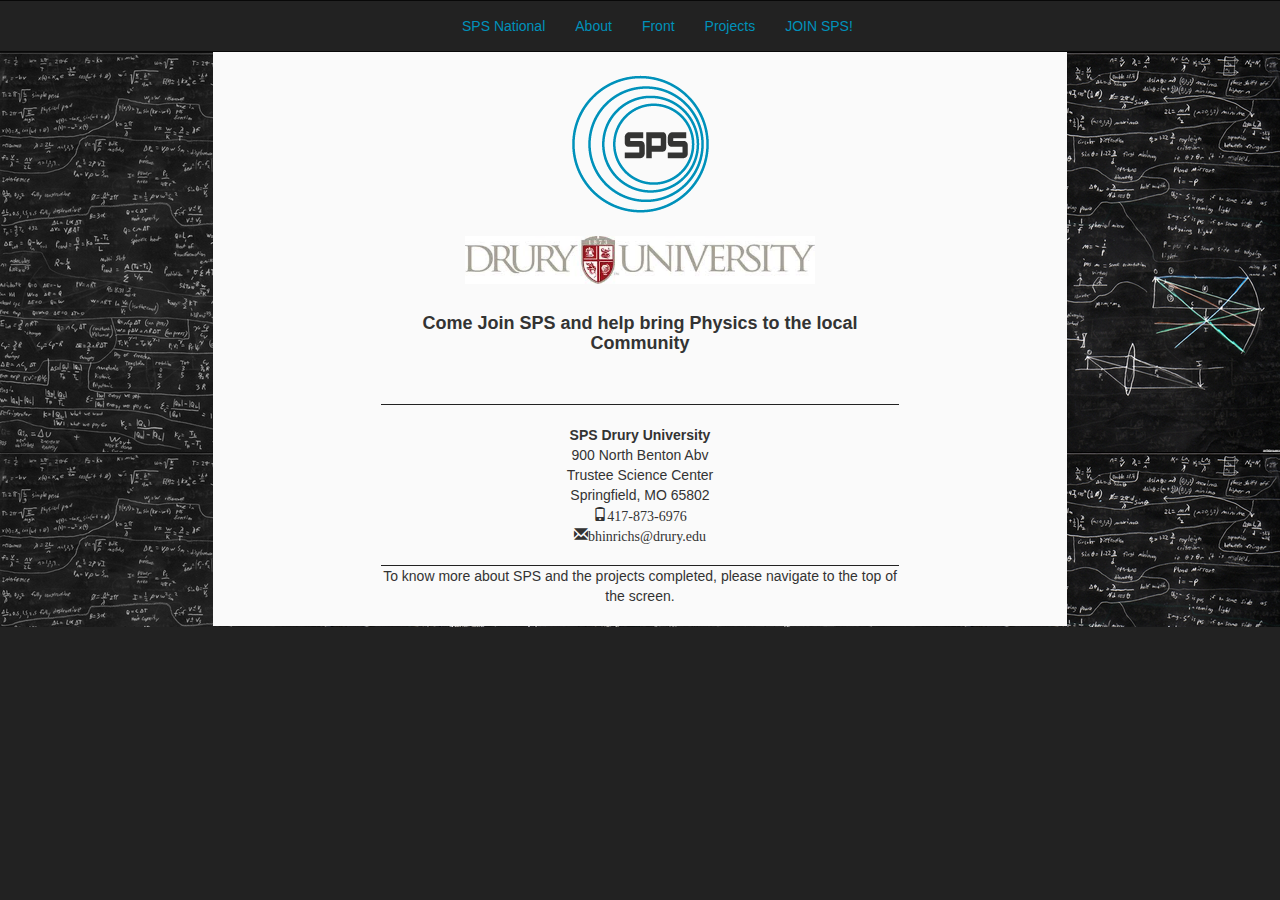
<file: index.html>
<!DOCTYPE html>
<html lang="en">
  <head>
    <meta charset="utf-8">
    <meta http-equiv="X-UA-Compatible" content="IE=edge">
    <meta name="viewport" content="width=device-width, initial-scale=1">
    <title>SPS DRURY HOME PAGE</title>

    <!-- Bootstrap -->
    <link href="css/bootstrap.min.css" rel="stylesheet">
     <link rel="stylesheet" href="css/wireframe.css">

    <!-- HTML5 Shim and Respond.js IE8 support of HTML5 elements and media queries -->
    <!-- WARNING: Respond.js doesn't work if you view the page via file:// -->
    <!--[if lt IE 9]>
      <script src="https://oss.maxcdn.com/html5shiv/3.7.2/html5shiv.min.js"></script>
      <script src="https://oss.maxcdn.com/respond/1.4.2/respond.min.js"></script>
    <![endif]-->
  </head>
  <body>
 <div class="row">
  <nav class="navbar navbar-inverse" role="navigation">
  <div class="container-fluid">
    <!-- Brand and toggle get grouped for better mobile display -->
    <div class="navbar-header">
      <button type="button" class="navbar-toggle collapsed" data-toggle="collapse" data-target="#bs-example-navbar-collapse-1">
        <span class="sr-only">Toggle navigation</span>
        <span class="icon-bar"></span>
        <span class="icon-bar"></span>
        <span class="icon-bar"></span>
      </button>
    </div>
    <!-- Collect the nav links, forms, and other content for toggling -->
    <div class="collapse navbar-collapse" id="bs-example-navbar-collapse-1">
      <div class="col-md-6 col-md-offset-4">
        <ul class="nav navbar-nav">
       <li><a href="http://anish01.github.io/project2/spsnational.html">SPS National</a></li>
        <li><a href="http://anish01.github.io/project2/about.html">About</a></li>
        <li><a href="http://anish01.github.io/project2/index.html">Front</a></li>
        <li><a href="http://anish01.github.io/project2/projects.html">Projects</a></li>
        <li><a href="#" data-toggle="modal" data-target="#signUpModal" >JOIN SPS!</a></li>
      </ul>
      </div>
    </div><!-- /.navbar-collapse -->
  </div><!-- /.container-fluid -->
</nav>
</div>

<div class="bkgnd">
<div class="col-md-8 col-md-offset-2 centered bkgnd2 ">
		<br>
		
   	    <img class="center-block img-responsive" src ="img/SPS-logo.gif"> </a>
   	    <br>
   	    <img class="center-block img-responsive" src ="img/drurylogo.jpg" height ="75" width="350"> </a>
   	    <br>
        <div class="col-md-8 col-md-offset-2">
    	   <div class= "basic_info centered">
          <strong><h4>Come Join SPS and help bring Physics to the local Community</strong></h4><br>
          </div>
        </div>
      </h2>
      <br>
      <div class="col-md-8 col-md-offset-2">
      <div class= "hours centered"></div>
      <div class ="contact_info centered">
     	 <address>
     	 <br>
     	 <div class="line-separator"></div>
     	 <br>
  			<strong>SPS Drury University</strong><br>
  			900 North Benton Abv<br>
  			Trustee Science Center<br>
			  Springfield, MO 65802<br>
  			<span class="glyphicon glyphicon-phone">417-873-6976</span><br>
  			<span class="glyphicon glyphicon-envelope">bhinrichs@drury.edu</span>

		  </address>

      </div>
      <div class="line-separator"></div>
      To know more about SPS  and the projects completed, please navigate to the top of the screen. <br><br>
      </div>
</div>
<!-- </div> -->
<!-- </div> -->
 <div class="container">
      <div class="row">
        <div class="col-md-10">
        </div>
      </div>
    </div><!-- /.container -->
    <!-- Modal -->
    <div class="modal fade" id="signUpModal" tabindex="-1" role="dialog" aria-labelledby="myModalLabel" aria-hidden="true">
      <div class="modal-dialog">
        <div class="modal-content">
          <div class="modal-header">
            <button type="button" class="close" data-dismiss="modal"><span aria-hidden="true">&times;</span><span class="sr-only">Close</span></button>
            <h4 class="modal-title" id="myModalLabel">Thank you for visiting the SPS website. To Join US or leave us a message, please fill out the form below.</h4>
          </div>
          <div class="modal-body">
            <form role="form" action="//forms.brace.io/simonyost@gmail.com" method="POST">
              <div class="form-group">
                <label for="exampleInputEmail1">Email address</label>
                <input type="email" class="form-control" id="exampleInputEmail1" placeholder="Enter email" name="email">
              </div>
              <div class="form-group">
                <label for="exampleInputEmail1">Phone: Office/Cell</label>
                <input type="text" class="form-control" placeholder="Please mention Office/Home/Cell" name="phone">
              </div>
              <div class="form-group">
                <label for="exampleInputEmail1">Institution</label>
                <input type="text" class="form-control" placeholder="Please mention the Institution name and location" name="phone">
              </div>
              <div class="form-group">
                <label for="exampleInputPassword1">Message</label>
                <textarea class="form-control" rows="3" name="message" placeholder="In your message, please specify the projects you are interested in, or what kind of involvement you are looking forward to"></textarea>
              </div>
              <button type="submit" class="btn btn-default">Submit</button>
            </form>
          </div>
        </div>
      </div>
    </div>

    <!-- jQuery (necessary for Bootstrap's JavaScript plugins) -->
    <script src="https://ajax.googleapis.com/ajax/libs/jquery/1.11.1/jquery.min.js"></script>
    <!-- Include all compiled plugins (below), or include individual files as needed -->
    <script src="js/bootstrap.min.js"></script>

  </body>
</html>
</file>
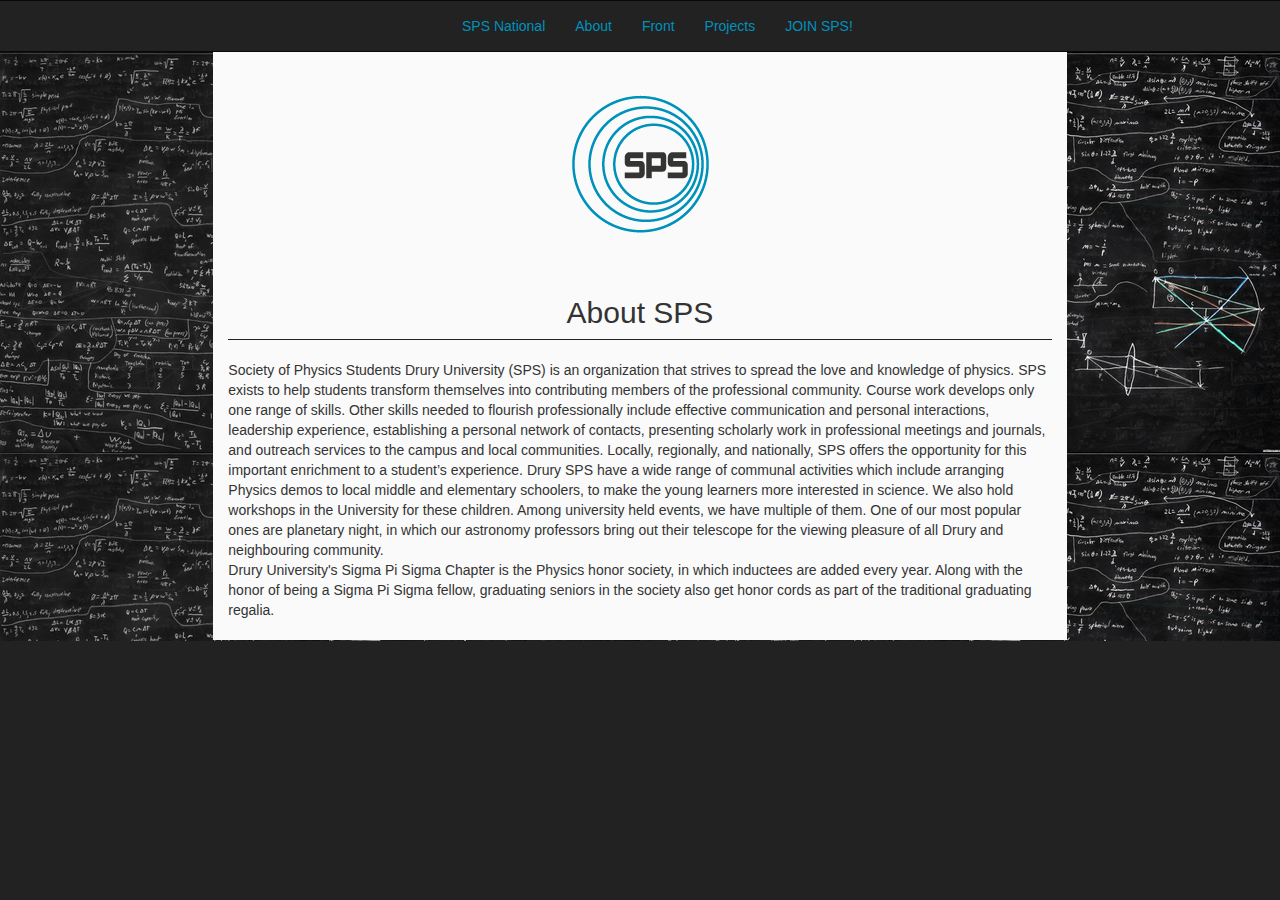
<file: about.html>
﻿<!DOCTYPE html>
<html lang="en">
  <head>
    <meta charset="utf-8">
    <meta http-equiv="X-UA-Compatible" content="IE=edge">
    <meta name="viewport" content="width=device-width, initial-scale=1">
    <title>DRURY SPS- about </title>

    <!-- Bootstrap -->
    <link href="css/bootstrap.min.css" rel="stylesheet">
     <link rel="stylesheet" href="css/wireframe.css">

    <!-- HTML5 Shim and Respond.js IE8 support of HTML5 elements and media queries -->
    <!-- WARNING: Respond.js doesn't work if you view the page via file:// -->
    <!--[if lt IE 9]>
      <script src="https://oss.maxcdn.com/html5shiv/3.7.2/html5shiv.min.js"></script>
      <script src="https://oss.maxcdn.com/respond/1.4.2/respond.min.js"></script>
    <![endif]-->
  </head>
  <body>
    <div class="row">
  <nav class="navbar navbar-inverse" role="navigation">
  <div class="container-fluid">
    <!-- Brand and toggle get grouped for better mobile display -->
    <div class="navbar-header">
      <button type="button" class="navbar-toggle collapsed" data-toggle="collapse" data-target="#bs-example-navbar-collapse-1">
        <span class="sr-only">Toggle navigation</span>
        <span class="icon-bar"></span>
        <span class="icon-bar"></span>
        <span class="icon-bar"></span>
      </button>
    </div>
    <!-- Collect the nav links, forms, and other content for toggling -->
    <div class="collapse navbar-collapse" id="bs-example-navbar-collapse-1">
      <div class="col-md-6 col-md-offset-4">
        <ul class="nav navbar-nav">
        <li><a href="http://anish01.github.io/project2/spsnational.html">SPS National</a></li>
        <li><a href="http://anish01.github.io/project2/about.html">About</a></li>
        <li><a href="http://anish01.github.io/project2/index.html">Front</a></li>
        <li><a href="http://anish01.github.io/project2/projects.html">Projects</a></li>
        <li><a href="#" data-toggle="modal" data-target="#signUpModal" >JOIN SPS!</a></li>
      </ul>
      </div>
    </div><!-- /.navbar-collapse -->
  </div><!-- /.container-fluid -->
</nav>
</div>
<div class="bkgnd">
<div class="col-md-8 col-md-offset-2 bkgnd2">
		<br>
		<br>
   	     <img class="center-block img-responsive" src ="img/SPS-logo.gif"> </a>
        <br>
        <br>

        <strong><center><h2>About SPS </h2></center></strong>
        <div class="line-separator"></div>
        <br>

        Society of Physics Students Drury University (SPS) is an organization that strives to spread the love and knowledge of physics. SPS exists to help students transform themselves into contributing members of the professional community. Course work develops only one range of skills. Other skills needed to flourish professionally include effective communication and personal interactions, leadership experience, establishing a personal network of contacts, presenting scholarly work in professional meetings and journals, and outreach services to the campus and local communities. Locally, regionally, and nationally, SPS offers the opportunity for this important enrichment to a student’s experience. Drury SPS have a wide range of communal activities which include arranging Physics demos to local middle and elementary schoolers, to make the young learners more interested in science. We also hold workshops in the University for these children. Among university held events, we have multiple of them. One of our most popular ones are planetary night, in which our astronomy professors bring out their telescope for the viewing pleasure of all Drury and neighbouring community. 
        <br>
        Drury University's Sigma Pi Sigma Chapter is the Physics honor society, in which inductees are added every year. Along with the honor of being a Sigma Pi Sigma fellow, graduating seniors in the society also get honor cords as part of the traditional graduating regalia.
        <br>
        <br>
</div>

<!-- </div> -->
<!-- </div> -->
 <div class="container">
      <div class="row">
        <div class="col-md-10">
        </div>
      </div>
    </div><!-- /.container -->
    <!-- Modal -->
    <div class="modal fade" id="signUpModal" tabindex="-1" role="dialog" aria-labelledby="myModalLabel" aria-hidden="true">
      <div class="modal-dialog">
        <div class="modal-content">
          <div class="modal-header">
            <button type="button" class="close" data-dismiss="modal"><span aria-hidden="true">&times;</span><span class="sr-only">Close</span></button>
            <h4 class="modal-title" id="myModalLabel">Thank you for visiting the SPS website. To Join US or leave us a message, please fill out the form below.</h4>
          </div>
          <div class="modal-body">
            <form role="form" action="//forms.brace.io/simonyost@gmail.com" method="POST">
              <div class="form-group">
                <label for="exampleInputEmail1">Email address</label>
                <input type="email" class="form-control" id="exampleInputEmail1" placeholder="Enter email" name="email">
              </div>
              <div class="form-group">
                <label for="exampleInputEmail1">Phone: Office/Cell</label>
                <input type="text" class="form-control" placeholder="Please mention Office/Home/Cell" name="phone">
              </div>
              <div class="form-group">
                <label for="exampleInputEmail1">Institution</label>
                <input type="text" class="form-control" placeholder="Please mention the Institution name and location" name="phone">
              </div>
              <div class="form-group">
                <label for="exampleInputPassword1">Message</label>
                <textarea class="form-control" rows="3" name="message" placeholder="In your message, please specify the projects you are interested in, or what kind of involvement you are looking forward to"></textarea>
              </div>
              <button type="submit" class="btn btn-default">Submit</button>
            </form>
          </div>
        </div>
      </div>
    </div>


<!-- jQuery (necessary for Bootstrap's JavaScript plugins) -->
    <script src="https://ajax.googleapis.com/ajax/libs/jquery/1.11.1/jquery.min.js"></script>
    <!-- Include all compiled plugins (below), or include individual files as needed -->
    <script src="js/bootstrap.min.js"></script>

  </body>
</html>
</file>
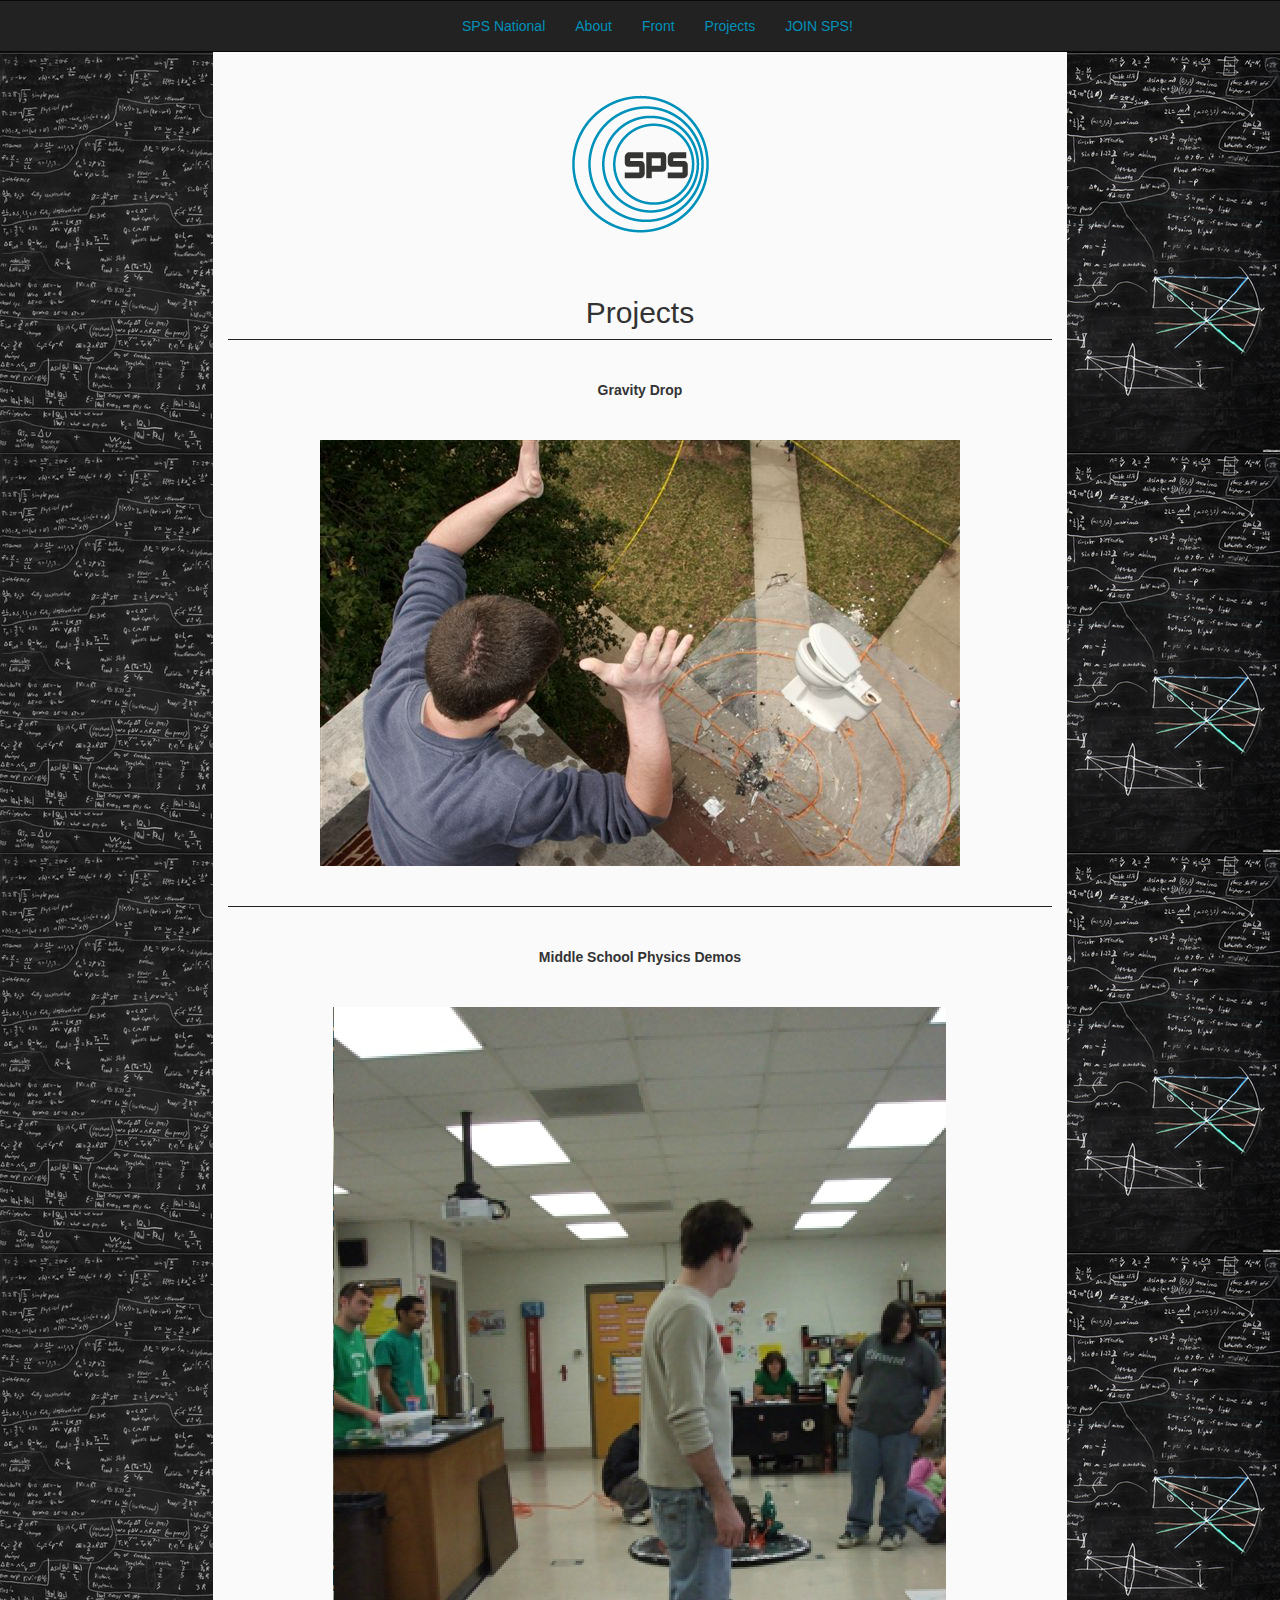
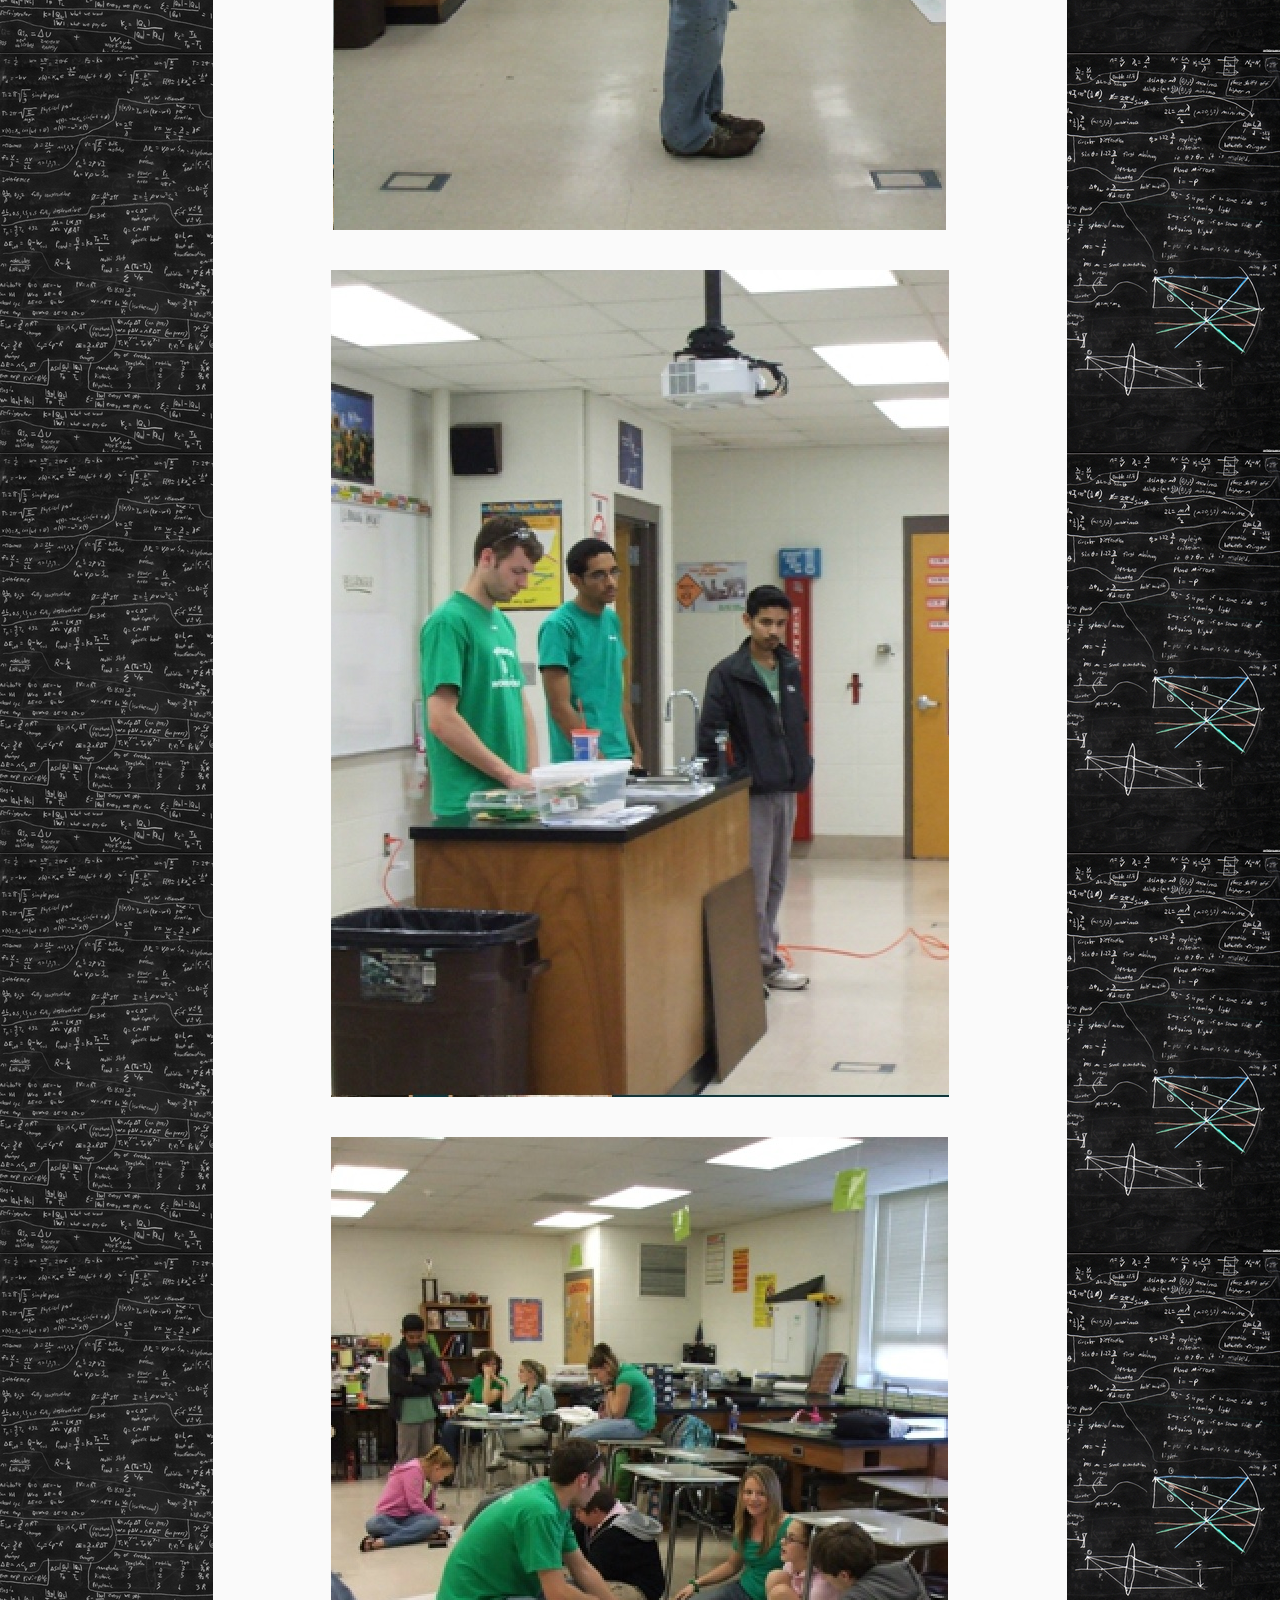
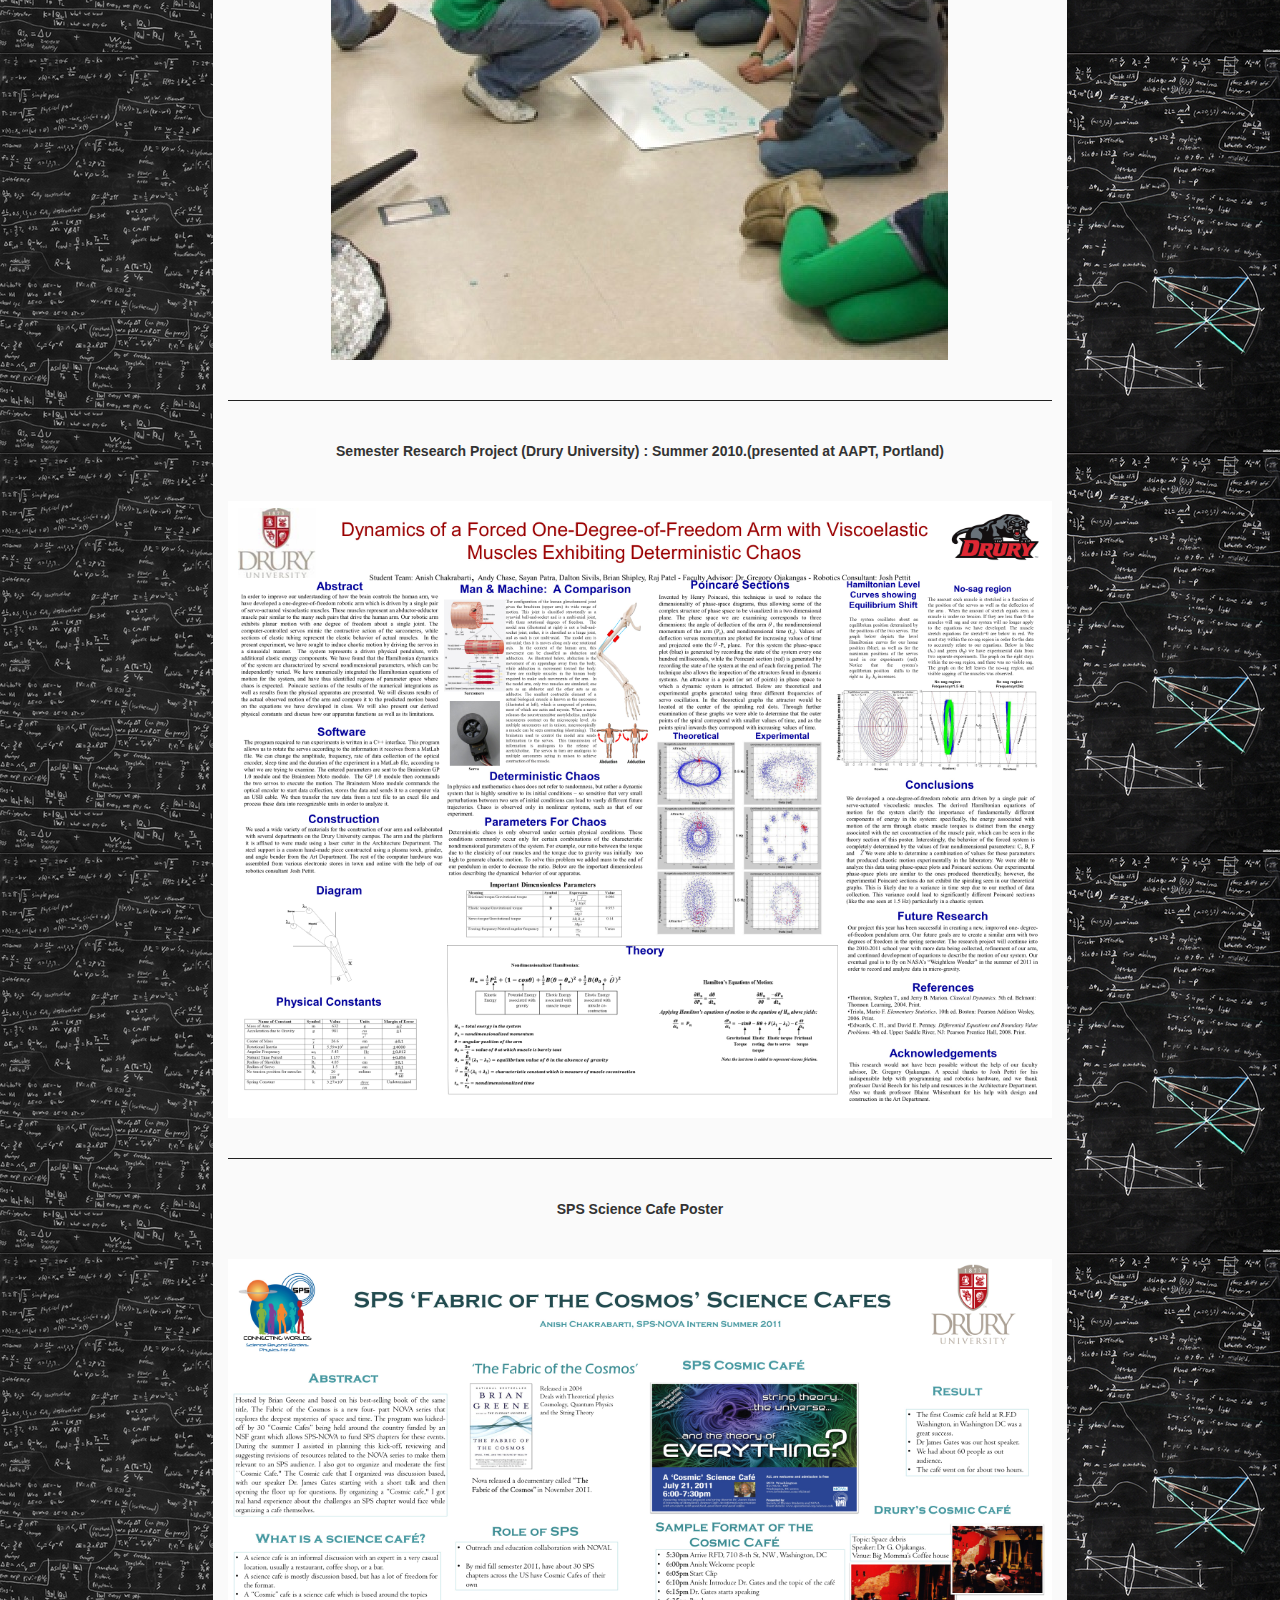
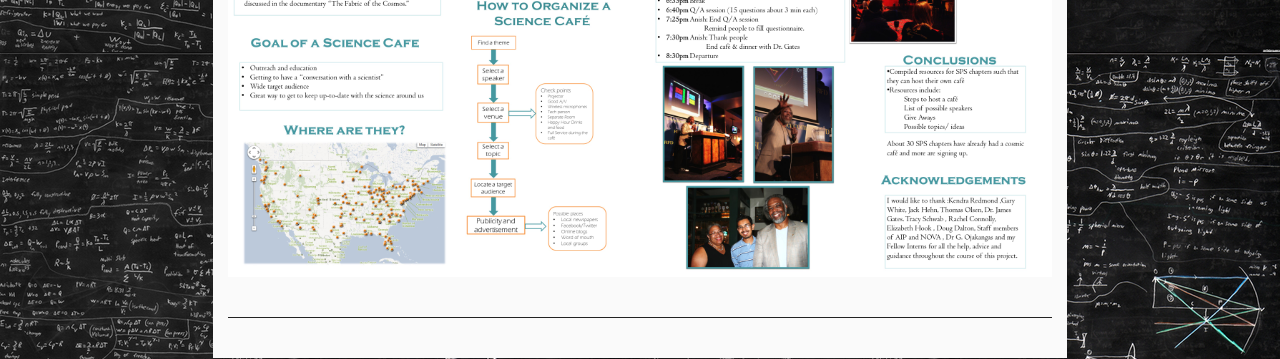
<file: projects.html>
<!DOCTYPE html>
<html lang="en">
  <head>
    <meta charset="utf-8">
    <meta http-equiv="X-UA-Compatible" content="IE=edge">
    <meta name="viewport" content="width=device-width, initial-scale=1">
    <title>SPS Projects</title>

    <!-- Bootstrap -->
    <link href="css/bootstrap.min.css" rel="stylesheet">
     <link rel="stylesheet" href="css/wireframe.css">

    <!-- HTML5 Shim and Respond.js IE8 support of HTML5 elements and media queries -->
    <!-- WARNING: Respond.js doesn't work if you view the page via file:// -->
    <!--[if lt IE 9]>
      <script src="https://oss.maxcdn.com/html5shiv/3.7.2/html5shiv.min.js"></script>
      <script src="https://oss.maxcdn.com/respond/1.4.2/respond.min.js"></script>
    <![endif]-->
  </head>
  <body>
 <div class="row">
  <nav class="navbar navbar-inverse" role="navigation">
  <div class="container-fluid">
    <!-- Brand and toggle get grouped for better mobile display -->
    <div class="navbar-header">
      <button type="button" class="navbar-toggle collapsed" data-toggle="collapse" data-target="#bs-example-navbar-collapse-1">
        <span class="sr-only">Toggle navigation</span>
        <span class="icon-bar"></span>
        <span class="icon-bar"></span>
        <span class="icon-bar"></span>
      </button>
    </div>
    <!-- Collect the nav links, forms, and other content for toggling -->
    <div class="collapse navbar-collapse" id="bs-example-navbar-collapse-1">
      <div class="col-md-6 col-md-offset-4">
        <ul class="nav navbar-nav">
       <li><a href="http://anish01.github.io/project2/spsnational.html">SPS National</a></li>
        <li><a href="http://anish01.github.io/project2/about.html">About</a></li>
        <li><a href="http://anish01.github.io/project2/index.html">Front</a></li>
        <li><a href="http://anish01.github.io/project2/projects.html">Projects</a></li>
        <li><a href="#" data-toggle="modal" data-target="#signUpModal" >JOIN SPS!</a></li>
      </ul>
      </div>
    </div><!-- /.navbar-collapse -->
  </div><!-- /.container-fluid -->
</nav>
</div>

<div class="bkgnd">
<div class="col-md-8 col-md-offset-2 bkgnd2">
        <br>
        <br>
   	     <img class="center-block img-responsive" src ="img/SPS-logo.gif"> </a>
        <br>
        <br>

        <center><h2>Projects</h2></center>

        <div class="line-separator"></div>
        <br>
        <br>
        <center><strong>Gravity Drop</strong></center>
        <br> 
        <br>
        <img class="center-block img-responsive" src ="img/g-drop.jpg"> </a>
        <br>
        <br>
        <div class="line-separator"></div>
        <br>
        <br>
        <center><strong>Middle School Physics Demos</strong></center>
        <br>
        <br>
        <img class="center-block img-responsive" src ="img/2.jpg"> </a>
        <br>
        <br>
        <img class="center-block img-responsive" src ="img/3.jpg"> </a>
        <br>
        <br>
        <img class="center-block img-responsive" src ="img/4.jpg"> </a>
        <br>
        <br>
        <div class="line-separator"></div>
        <br>
        <br>
        <center><strong> Semester Research Project (Drury University) : Summer 2010.(presented at AAPT, Portland) </strong></center>
        <br>
        <br>
        <img class="center-block img-responsive" src ="img/Poster_3.jpg"> </a>
        <br>
        <br>
        <div class="line-separator"></div>
        <br>
        <br>
        <center><strong> SPS Science Cafe Poster</strong></center>
        <br>
        <br>
        <img class="center-block img-responsive" src ="img/Poster_2.jpg"> </a>
        <br>
        <br>
        <div class="line-separator"></div>
        <br>
        <br>
       
       
</div>
<!-- </div> -->
<!-- </div> -->
 <div class="container">
      <div class="row">
        <div class="col-md-10">
        </div>
      </div>
    </div><!-- /.container -->
    <!-- Modal -->
    <div class="modal fade" id="signUpModal" tabindex="-1" role="dialog" aria-labelledby="myModalLabel" aria-hidden="true">
      <div class="modal-dialog">
        <div class="modal-content">
          <div class="modal-header">
            <button type="button" class="close" data-dismiss="modal"><span aria-hidden="true">&times;</span><span class="sr-only">Close</span></button>
            <h4 class="modal-title" id="myModalLabel">Thank you for visiting the SPS website. To Join US or leave us a message, please fill out the form below.</h4>
          </div>
          <div class="modal-body">
            <form role="form" action="//forms.brace.io/simonyost@gmail.com" method="POST">
              <div class="form-group">
                <label for="exampleInputEmail1">Email address</label>
                <input type="email" class="form-control" id="exampleInputEmail1" placeholder="Enter email" name="email">
              </div>
              <div class="form-group">
                <label for="exampleInputEmail1">Phone: Office/Cell</label>
                <input type="text" class="form-control" placeholder="Please mention Office/Home/Cell" name="phone">
              </div>
              <div class="form-group">
                <label for="exampleInputEmail1">Institution</label>
                <input type="text" class="form-control" placeholder="Please mention the Institution name and location" name="phone">
              </div>
              <div class="form-group">
                <label for="exampleInputPassword1">Message</label>
                <textarea class="form-control" rows="3" name="message" placeholder="In your message, please specify the projects you are interested in, or what kind of involvement you are looking forward to"></textarea>
              </div>
              <button type="submit" class="btn btn-default">Submit</button>
            </form>
          </div>
        </div>
      </div>
    </div>



<!-- jQuery (necessary for Bootstrap's JavaScript plugins) -->
    <script src="https://ajax.googleapis.com/ajax/libs/jquery/1.11.1/jquery.min.js"></script>
    <!-- Include all compiled plugins (below), or include individual files as needed -->
    <script src="js/bootstrap.min.js"></script>

  </body>
</html>
</file>
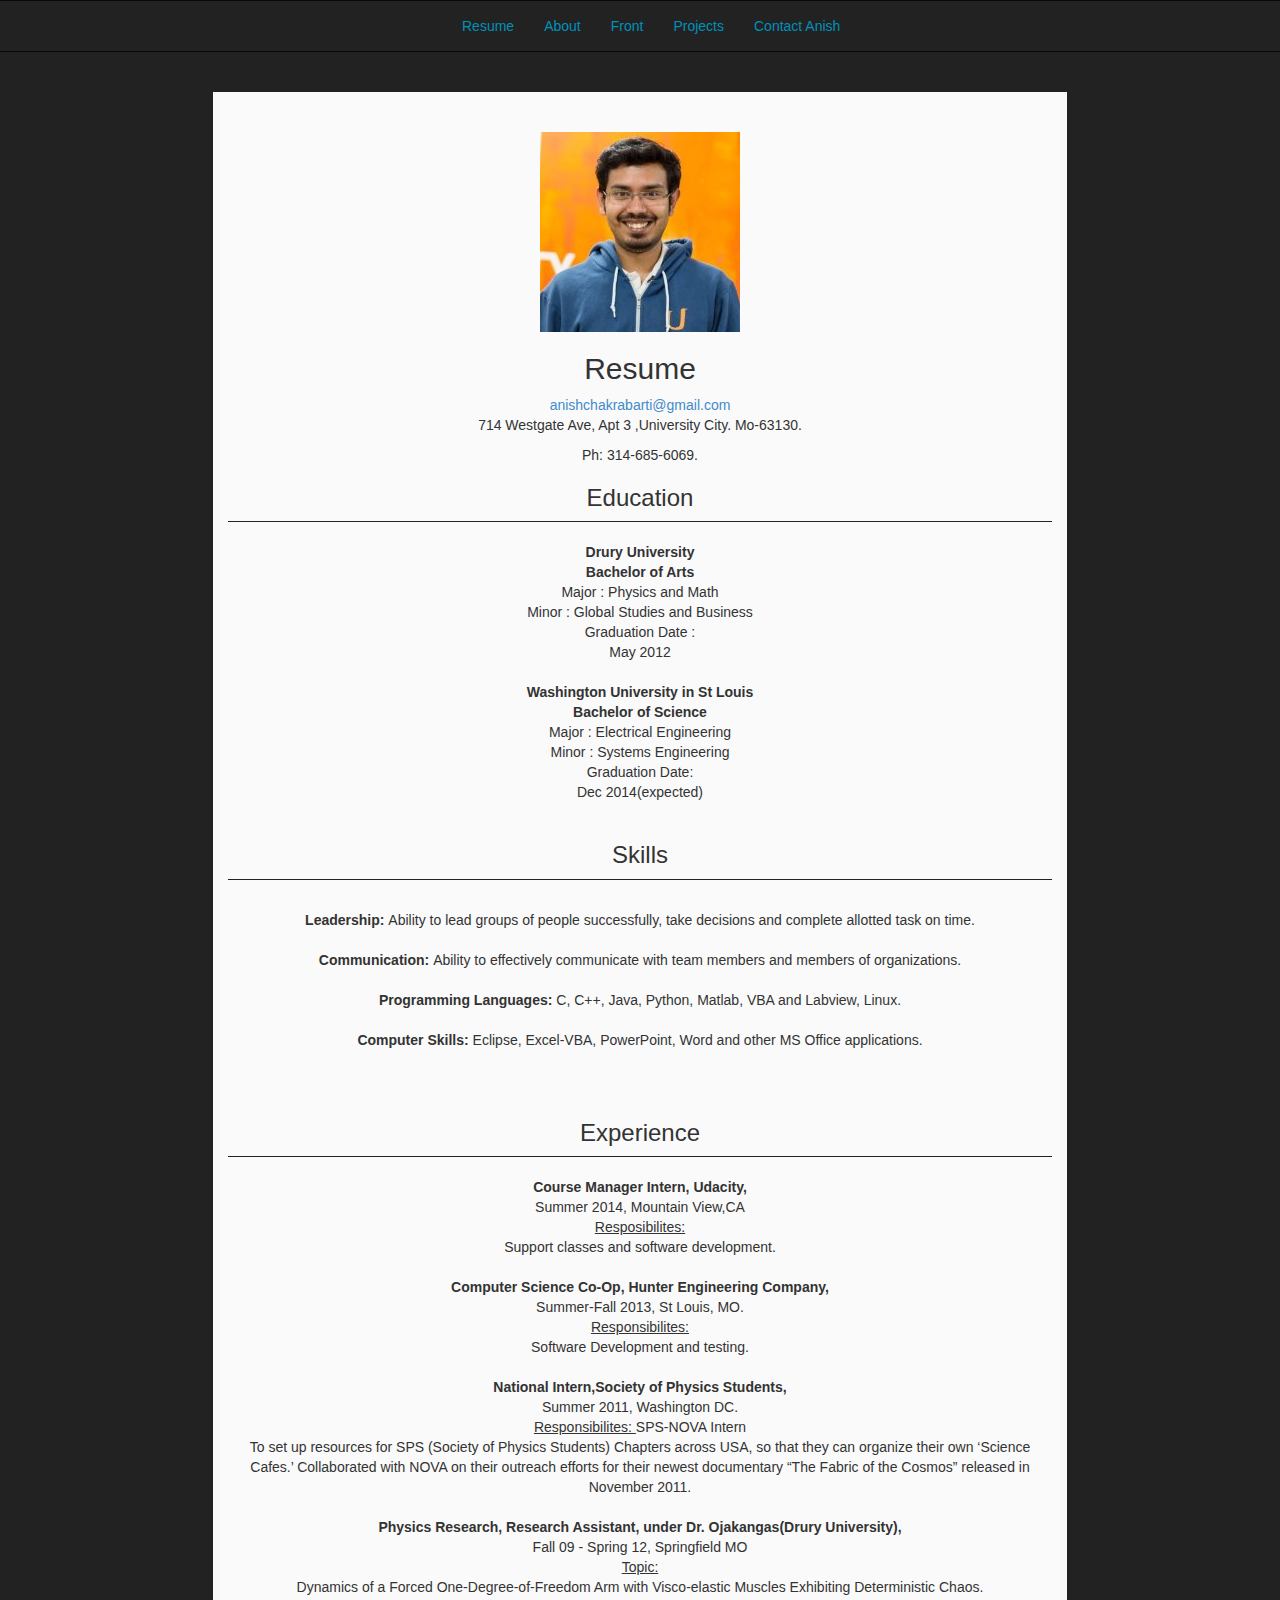
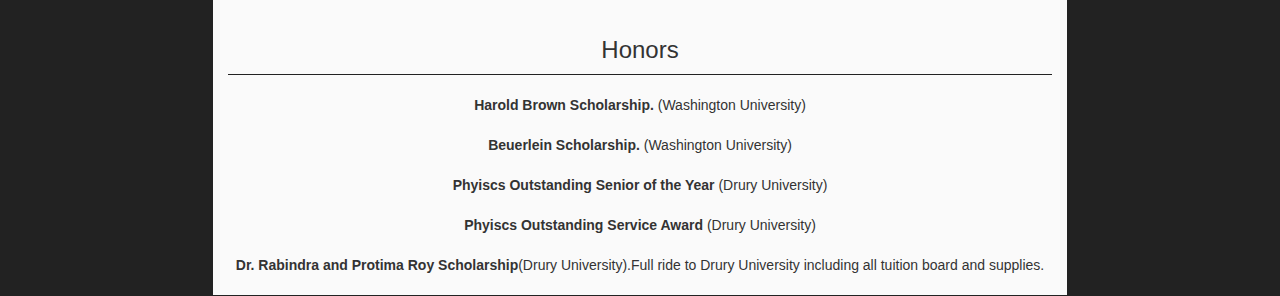
<file: resume.html>
<!DOCTYPE html>
<html lang="en">
  <head>
    <meta charset="utf-8">
    <meta http-equiv="X-UA-Compatible" content="IE=edge">
    <meta name="viewport" content="width=device-width, initial-scale=1">
    <title>Anish's Portfolio</title>

    <!-- Bootstrap -->
    <link href="css/bootstrap.min.css" rel="stylesheet">
     <link rel="stylesheet" href="css/wireframe.css">

    <!-- HTML5 Shim and Respond.js IE8 support of HTML5 elements and media queries -->
    <!-- WARNING: Respond.js doesn't work if you view the page via file:// -->
    <!--[if lt IE 9]>
      <script src="https://oss.maxcdn.com/html5shiv/3.7.2/html5shiv.min.js"></script>
      <script src="https://oss.maxcdn.com/respond/1.4.2/respond.min.js"></script>
    <![endif]-->
  </head>
  <body>
  <div class="row">
  <nav class="navbar navbar-inverse" role="navigation">
  <div class="container-fluid">
    <!-- Brand and toggle get grouped for better mobile display -->
    <div class="navbar-header">
      <button type="button" class="navbar-toggle collapsed" data-toggle="collapse" data-target="#bs-example-navbar-collapse-1">
        <span class="sr-only">Toggle navigation</span>
        <span class="icon-bar"></span>
        <span class="icon-bar"></span>
        <span class="icon-bar"></span>
      </button>
    </div>
    <!-- Collect the nav links, forms, and other content for toggling -->
    <div class="collapse navbar-collapse" id="bs-example-navbar-collapse-1">
      <div class="col-md-6 col-md-offset-4">
        <ul class="nav navbar-nav">
        <li><a href="http://anish01.github.io/Project1_wireframe/resume.html">Resume</a></li>
        <li><a href="http://anish01.github.io/Project1_wireframe/about.html">About</a></li>
        <li><a href="http://anish01.github.io/Project1_wireframe/index.html">Front</a></li>
        <li><a href="http://anish01.github.io/Project1_wireframe/projects.html">Projects</a></li>
        <li><a href="#" data-toggle="modal" data-target="#signUpModal" >Contact Anish</a></li>
      </ul>
      </div>
    </div><!-- /.navbar-collapse -->
  </div><!-- /.container-fluid -->
</nav>
</div>
<br>
<br>
    <div class="col-md-8 col-md-offset-2 bkgnd2">
        <br>
        <br>
    	<img class="center-block img-responsive" src ="img/headshot.jpg"> </a>
        <center><h2><p>Resume</p></h2></center>
        <center><a href="mailto:anishchakrabarti@gmail.com" target ="blank" >anishchakrabarti@gmail.com</a></center>
        <!-- <div class="line-separator"></div> -->
        <center><p> 714 Westgate Ave, Apt 3 ,University City. Mo-63130.</center>
        <center>Ph: 314-685-6069.</center>
        </p>

        	<section class="Education centered">
        	<center><h3>Education</h3></center>
        	<div class="line-separator"></div>
        	<div class = "centered"><br>
        		
        			<b> Drury University <br> Bachelor of Arts</b> <br> Major : Physics and Math <br> Minor : Global Studies and Business <br>
        			Graduation Date : <div class= "date">May 2012</div>
        			<br>
        			<b> Washington University in St Louis <br> Bachelor of Science</b> <br> Major : Electrical Engineering <br> Minor : Systems Engineering <br> Graduation Date:
        			<div class= "date">Dec 2014(expected)</div>
        			
        		
        	</div>
        	</section>
            <br>
        	<section class="Attribute centered">
        	<center><h3>Skills</h3></center>
        	<div class="line-separator"></div>
        	<div class ="centered"><br>
        		
        			<p>
        			<div><b>Leadership: </b>Ability to lead groups of people successfully, take decisions and complete allotted task on time.</div><br>
        			<div><b>Communication: </b>Ability to effectively communicate with team members and members of organizations.</div><br>
        			<div><b>Programming Languages: </b>C, C++, Java, Python, Matlab, VBA and Labview, Linux.</div><br>
        			<div><b>Computer Skills: </b>Eclipse, Excel-VBA, PowerPoint, Word and other MS Office applications.</div><br>
        			</p>
        		
        	</div>
        	</section>
            <br>
        	<section class="Experience centered">
        	<center><h3>Experience</h3></center>
        	<div class="line-separator"></div>
        	<div><br>
        		
        			<div>
        				<b>Course Manager Intern, Udacity,</b>
        				<div class= "date"> Summer 2014, Mountain View,CA</div>
        				<u>Resposibilites: </u>
        				<div class= "responsibilities">Support classes and software development.</div>
        			</div>
        			<br>

        			<div>
        				<b>Computer Science Co-Op, Hunter Engineering Company,</b>
        				<div class= "date">Summer-Fall 2013, St Louis, MO.</div>
        				<u> Responsibilites: </u>
        				<div class= "responsibilities">Software Development and testing.</div>
        			</div>
        			<br>

        			<div>
        				<b>National Intern,Society of Physics Students,</b>
        				<div class= "date"> Summer 2011, Washington DC.</div>
        			 	<u> Responsibilites: </u>SPS-NOVA Intern
        			 	<div class= "responsibilities">To set up resources for SPS (Society of Physics Students) Chapters across USA, so that they can organize their own ‘Science Cafes.’ Collaborated with NOVA on their outreach efforts for their newest documentary “The Fabric of the Cosmos” released in November 2011.</div>
        			 </div>
        			 <br>

        			<div>
        				<b>Physics Research, Research Assistant, under Dr. Ojakangas(Drury University),</b>
        				<div class= "date"> Fall 09 - Spring 12, Springfield MO</div>
        				<u> Topic: </u><div class= "responsibilities"> Dynamics of a Forced One-Degree-of-Freedom Arm with Visco-elastic Muscles Exhibiting Deterministic Chaos. </div>
        			</div>
        		
        	</div>
        	</section>
            <br>
        	<section class= "Honors centered">
        	<center><h3>Honors</h3></center>
        	<div class="line-separator"></div>
        	<div><br>
        			<div><b>Harold Brown Scholarship.</b> (Washington University)</li></div><br>
        			<div><b>Beuerlein Scholarship.</b> (Washington University)</li></div><br>
        			<div><b>Phyiscs Outstanding Senior of the Year</b> (Drury University)</li></div><br>
        			<div><b>Phyiscs Outstanding Service Award</b> (Drury University)</li></div><br>
        			<div><b>Dr. Rabindra and Protima Roy Scholarship</b>(Drury University).Full ride to Drury University including all tuition board and supplies.</li></div><br>
        		
        	</div>
        	</section>
        </div>
     </div>
        
    <div class="container">
      <div class="row">
        <div class="col-md-10">
        </div>
      </div>
    </div><!-- /.container -->
    <!-- Modal -->
    <div class="modal fade" id="signUpModal" tabindex="-1" role="dialog" aria-labelledby="myModalLabel" aria-hidden="true">
      <div class="modal-dialog">
        <div class="modal-content">
          <div class="modal-header">
            <button type="button" class="close" data-dismiss="modal"><span aria-hidden="true">&times;</span><span class="sr-only">Close</span></button>
            <h4 class="modal-title" id="myModalLabel">Thank you for visiting my portfolio. Please leave your information below and I will contact you as soon as possible.</h4>
          </div>
          <div class="modal-body">
            <form role="form" action="//forms.brace.io/simonyost@gmail.com" method="POST">
              <div class="form-group">
                <label for="exampleInputEmail1">Official Email address</label>
                <input type="email" class="form-control" id="exampleInputEmail1" placeholder="Enter email" name="email">
              </div>
              <div class="form-group">
                <label for="exampleInputEmail1">Phone: Office/Cell</label>
                <input type="text" class="form-control" placeholder="Please mention Office/Home/Cell" name="phone">
              </div>
              <div class="form-group">
                <label for="exampleInputEmail1">Company</label>
                <input type="text" class="form-control" placeholder="Please mention the Company name and location" name="phone">
              </div>
              <div class="form-group">
                <label for="exampleInputPassword1">Message</label>
                <textarea class="form-control" rows="3" name="message" placeholder="In your message, please specify the position that you think I will be a good fit for. Also please mention a good time for me to call/email you."></textarea>
              </div>
              <button type="submit" class="btn btn-default">Submit</button>
            </form>
          </div>
        </div>
      </div>
    </div>





        <!-- JavaScripts -->

         <!-- jQuery (necessary for Bootstrap's JavaScript plugins) -->
    <script src="https://ajax.googleapis.com/ajax/libs/jquery/1.11.1/jquery.min.js"></script>
    <!-- Include all compiled plugins (below), or include individual files as needed -->
    <script src="js/bootstrap.min.js"></script>

  </body>
</html>
</file>
<file: css/wireframe.css>
.navbar-brand {
	/*background: url(../img/logo.jpg) 0 5px no-repeat;*/
	background-size: 190px;
	width: 202px;
	padding: 10px 0 0 0;
	text-indent: -1000px;
	overflow: hidden;
}
.centered
{
    text-align:center;
}
body {
 margin: 0;
 /*background: url(../img/background.jpg) 0 5px;*/
 background-color: #222222;*/
 background-size: 1440px 800px;
 /*background-repeat:no-repeat;*/
 display: compact;
 /*background: linear-gradient(to top, #4c4c4c 0%,#595959 12%,#666666 25%,#474747 39%,#2c2c2c 50%,#000000 51%,#111111 60%,#2b2b2b 76%,#1c1c1c 91%,#131313 100%);*/

 }



 .container * {
 	/*opacity: 1;*/
 }

 .hours {
 	text-align: center;

 }

.sec_name {
	font:"Helvetica-Light";
}

.font_sec{
	font:"Rockwell";
	font-size: 15px;

}

/*.navbar-inverse {*/
	/*background-color: #0091ba;*/
	/*border-color: #0091ba;*/
	/*color:black;*/

.navbar 
{
	margin-bottom: 0px;
}

.navbar .nav > li > a {
    color:#0091ba;
}


.bkgnd {
	background:url(../img/background2.png);
	/*background-repeat:no-repeat;*/
	/*background-size: 544px 3500px;*/
}

.bkgnd2 {
	background: #fafafa;
	background-repeat:no-repeat;
	 /*background-size: 544px 1500px;*/

}

.line-separator {
height:1px;
border-bottom:1px solid #222222;

}

.h3{

	padding-bottom: 5px;
}
</file>
